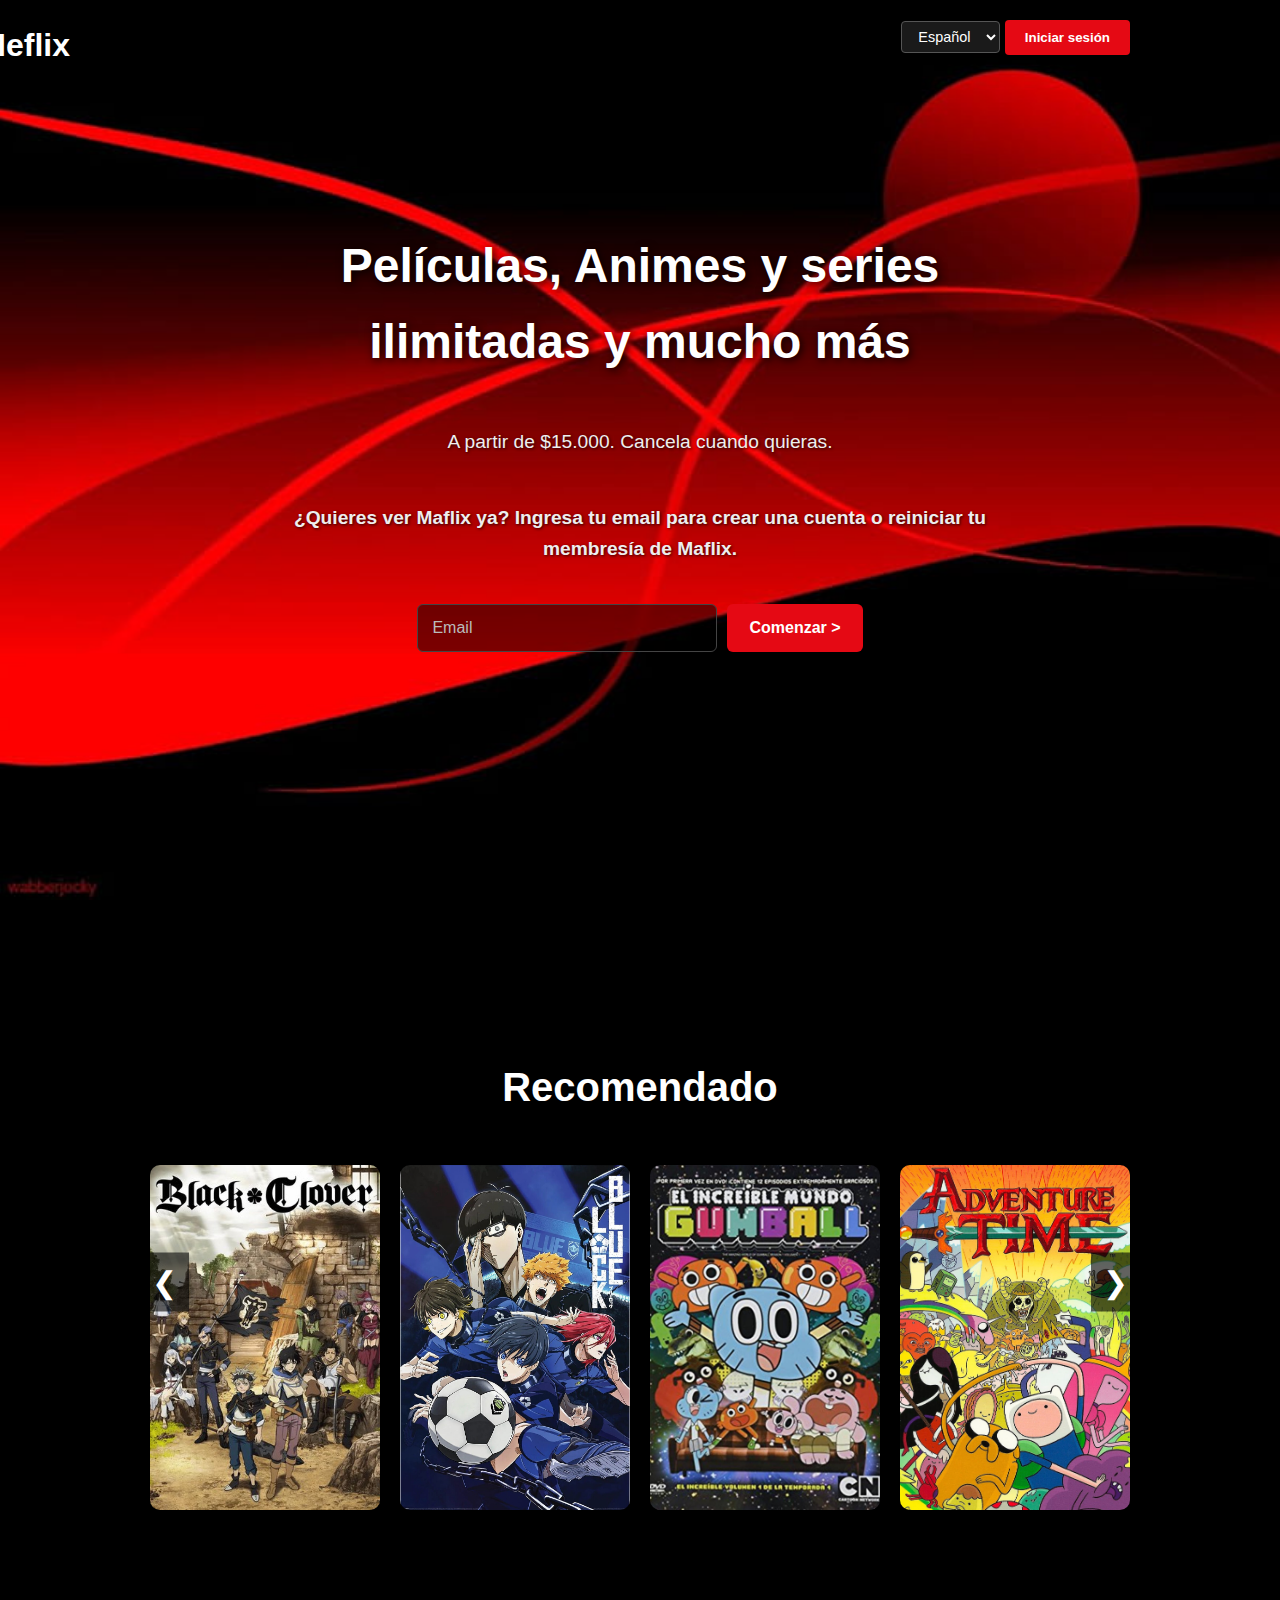
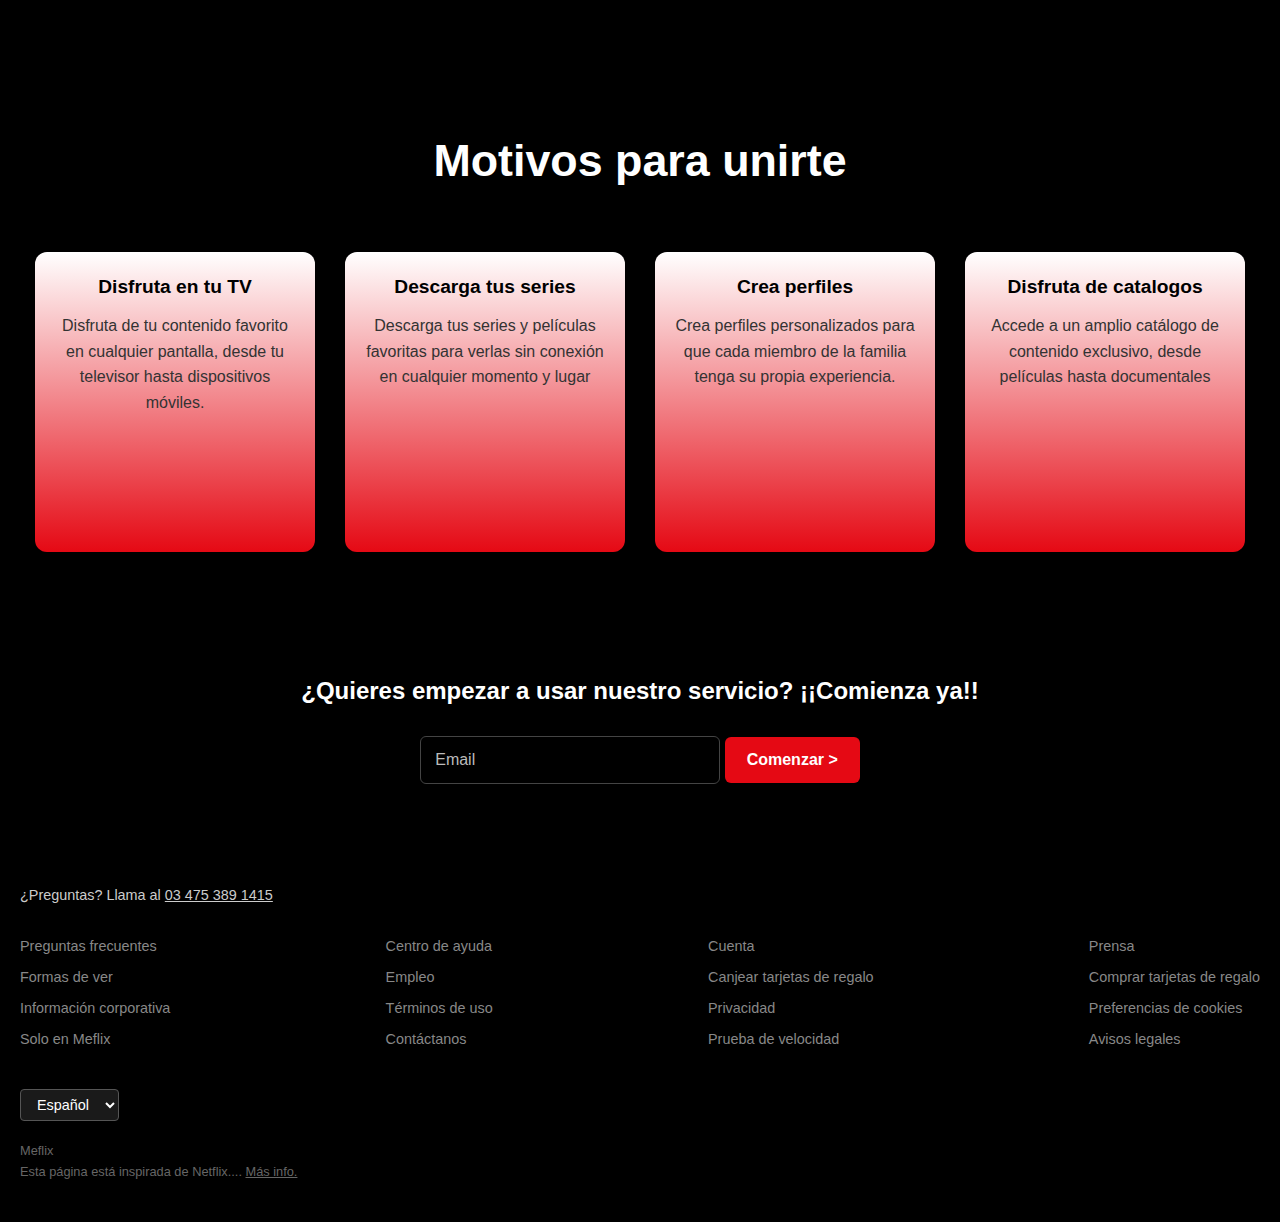
<file: aplicacion_meflix/index.html>
<!DOCTYPE html>
<html lang="es">
<head>
  <meta charset="UTF-8">
  <meta name="viewport" content="width=device-width, initial-scale=1.0">
  <link rel="stylesheet" href="style.css">
  <title>maflix</title>
</head>
<body>
  <div class="contenedor-principal">
    <h1 class="title">Meflix</h1>
    <div class="cabecera">
      <div class="idioma-sesion">
        <select name="Idioma" id="idioma">
          <option value="español">Español</option>
          <option value="ingles">Inglés</option>
        </select>
        <button class="sesion">Iniciar sesión</button>
      </div>
    </div>

    <div class="contenido">
      <h1 class="titulo">Películas, Animes y series <br> ilimitadas y mucho más</h1><br>
      <p class="subtitulo">A partir de $15.000. Cancela cuando quieras.</p><br>
      <h4 class="parrafo">
        ¿Quieres ver Maflix ya? Ingresa tu email para crear una cuenta o reiniciar tu <br>
        membresía de Maflix. <br>
      </h4>
      <div class="empezar">
        <input class="entrada" type="email" placeholder="Email">
        <button class="comenzar" type="button">Comenzar ></button>
      </div>
    </div>
  </div>

  <div class="carrusel">
    <div class="carrusel-contenedor">
      <h1 class="titulo-carrusel">Recomendado</h1><br>
      <button class="carrusel-btn izquierda">&#10094;</button>
      <div class="carrusel-items">
        <img src="imagenes/black_clover.jpeg" alt="Pelicula 1">
        <img src="imagenes/bloo_loock.jpg" alt="Pelicula 2">
        <img src="imagenes/Gumball.jpg" alt="Pelicula 3">
        <img src="imagenes/hora_aventura.jpg" alt="Pelicula 4">
        <img src="imagenes/jujutsu-kaisen.jpg" alt="Pelicula 5">
        <img src="imagenes/sword_online.jpg" alt="Pelicula 6">
        <img src="imagenes/volver_futuro.jpg" alt="Pelicula 7">
        <img src="imagenes/afther.jpg" alt="Pelicula 8">
        <img src="imagenes/dragon_ball.jpeg" alt="Pelicula 9">
        <img src="imagenes/the_100.jpg" alt="Pelicula 10">
      </div>
      <button class="carrusel-btn derecha">&#10095;</button>
    </div>
  </div>

  <div class="motivos">
    <h2 class="titulo-motivos">Motivos para unirte</h2><br>
    <div class="motivo-contenedor">
      <div class="contenedor-motivo">
        <h2 id="Titulo-motivo">Disfruta en tu TV</h2>
        <p id="texto-motivo">Disfruta de tu contenido favorito en cualquier pantalla, desde tu televisor hasta dispositivos móviles.</p>
      </div>
      <div class="contenedor-motivo">
        <h2 id="Titulo-motivo">Descarga tus series</h2>
        <p id="texto-motivo">Descarga tus series y películas favoritas para verlas sin conexión en cualquier momento y lugar</p>
      </div>
      <div class="contenedor-motivo">
        <h2 id="Titulo-motivo">Crea perfiles</h2>
        <p id="texto-motivo">Crea perfiles personalizados para que cada miembro de la familia tenga su propia experiencia.</p>
      </div>
      <div class="contenedor-motivo">
        <h2 id="Titulo-motivo">Disfruta de catalogos</h2>
        <p id="texto-motivo">Accede a un amplio catálogo de contenido exclusivo, desde películas hasta documentales</p>
      </div>
    </div>
  </div>
  <div class="preguntas">
    <h2 class="titulo-pregunta">¿Quieres empezar a usar nuestro servicio? ¡¡Comienza ya!!</h2><br>
    <div class="empesar1">
      <input class="entrada" type="email" placeholder="Email">
      <button class="comenzar" type="button">Comenzar ></button>
    </div>
  </div>
  <footer class="footer">
    <div class="footer-contacto">
      <p>¿Preguntas? Llama al <a href="tel:018009171564">03 475 389 1415</a></p>
    </div>
    <div class="footer-links">
      <ul>
        <li><a href="#">Preguntas frecuentes</a></li>
        <li><a href="#">Formas de ver</a></li>
        <li><a href="#">Información corporativa</a></li>
        <li><a href="#">Solo en Meflix</a></li>
      </ul>
      <ul>
        <li><a href="#">Centro de ayuda</a></li>
        <li><a href="#">Empleo</a></li>
        <li><a href="#">Términos de uso</a></li>
        <li><a href="#">Contáctanos</a></li>
      </ul>
      <ul>
        <li><a href="#">Cuenta</a></li>
        <li><a href="#">Canjear tarjetas de regalo</a></li>
        <li><a href="#">Privacidad</a></li>
        <li><a href="#">Prueba de velocidad</a></li>
      </ul>
      <ul>
        <li><a href="#">Prensa</a></li>
        <li><a href="#">Comprar tarjetas de regalo</a></li>
        <li><a href="#">Preferencias de cookies</a></li>
        <li><a href="#">Avisos legales</a></li>
      </ul>
    </div>

    <div class="footer-idioma">
      <select name="Idioma" id="idioma">
        <option>Español</option>
        <option>Inglés</option>
      </select>
    </div>

    <div class="footer-copy">
      <p>Meflix</p>
      <p>Esta página está inspirada de Netflix.... <a href="#">Más info.</a></p>
    </div>
 </footer>


  <script src="app.js"></script>
</body>
</html>
</file>
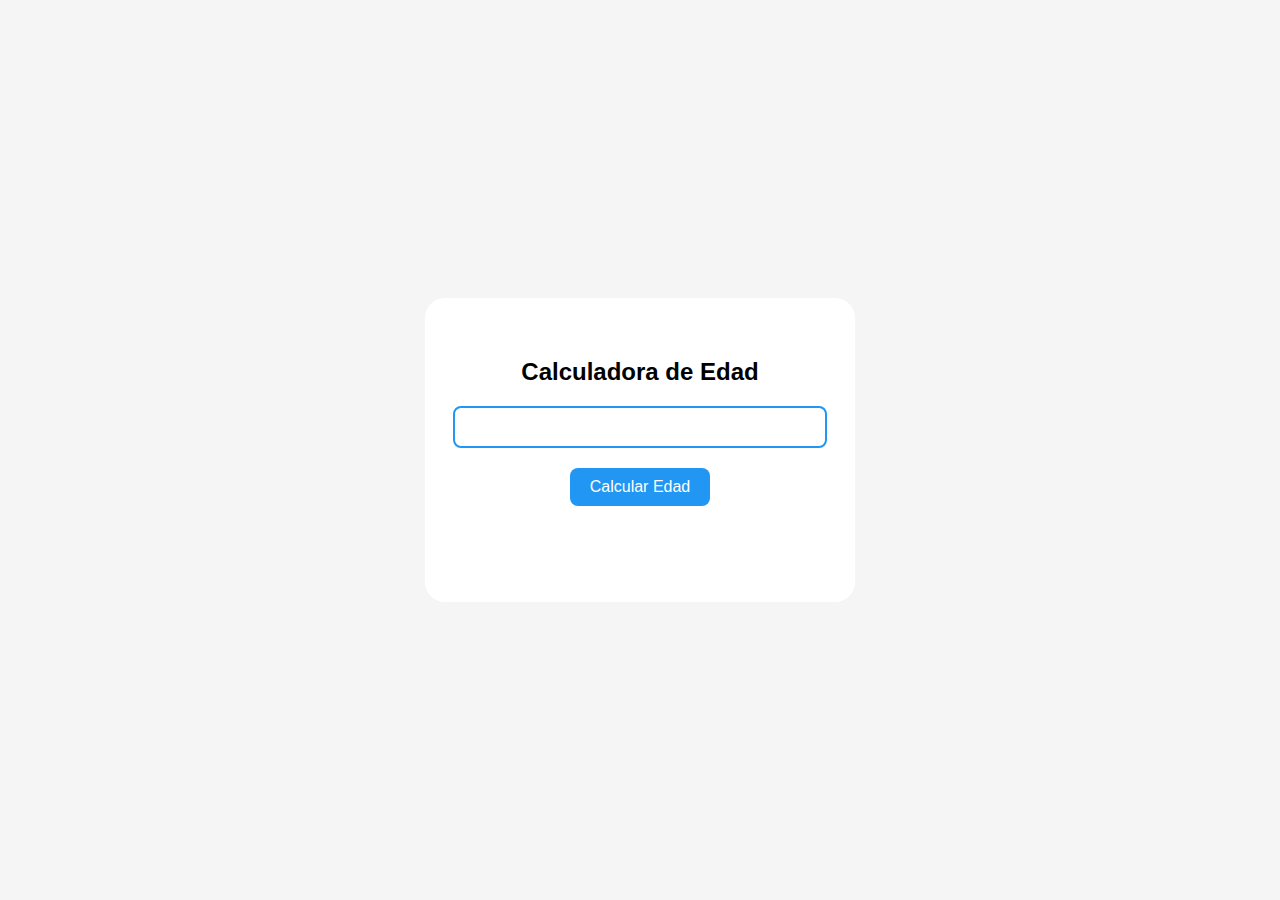
<file: calcular_edad/index.html>
<!DOCTYPE html>
<html lang="es">
<head>
  <meta charset="UTF-8">
  <meta name="viewport" content="width=device-width, initial-scale=1.0">
  <link rel="stylesheet" href="style.css">
  <link rel="icon" href="imagenes/juventud.png" type="image/png">
  <title>Calcular Edad</title>
</head>
<body>
  <div class="contenedor">
    <h2>Calculadora de Edad</h2>
    <input type="number" id="año" type="text">
    <button id="boton">Calcular Edad</button>
    <br>
    <h3 id="texto"></h3>
  </div>
  <script src="app.js"></script>
</body>
</html>
</file>
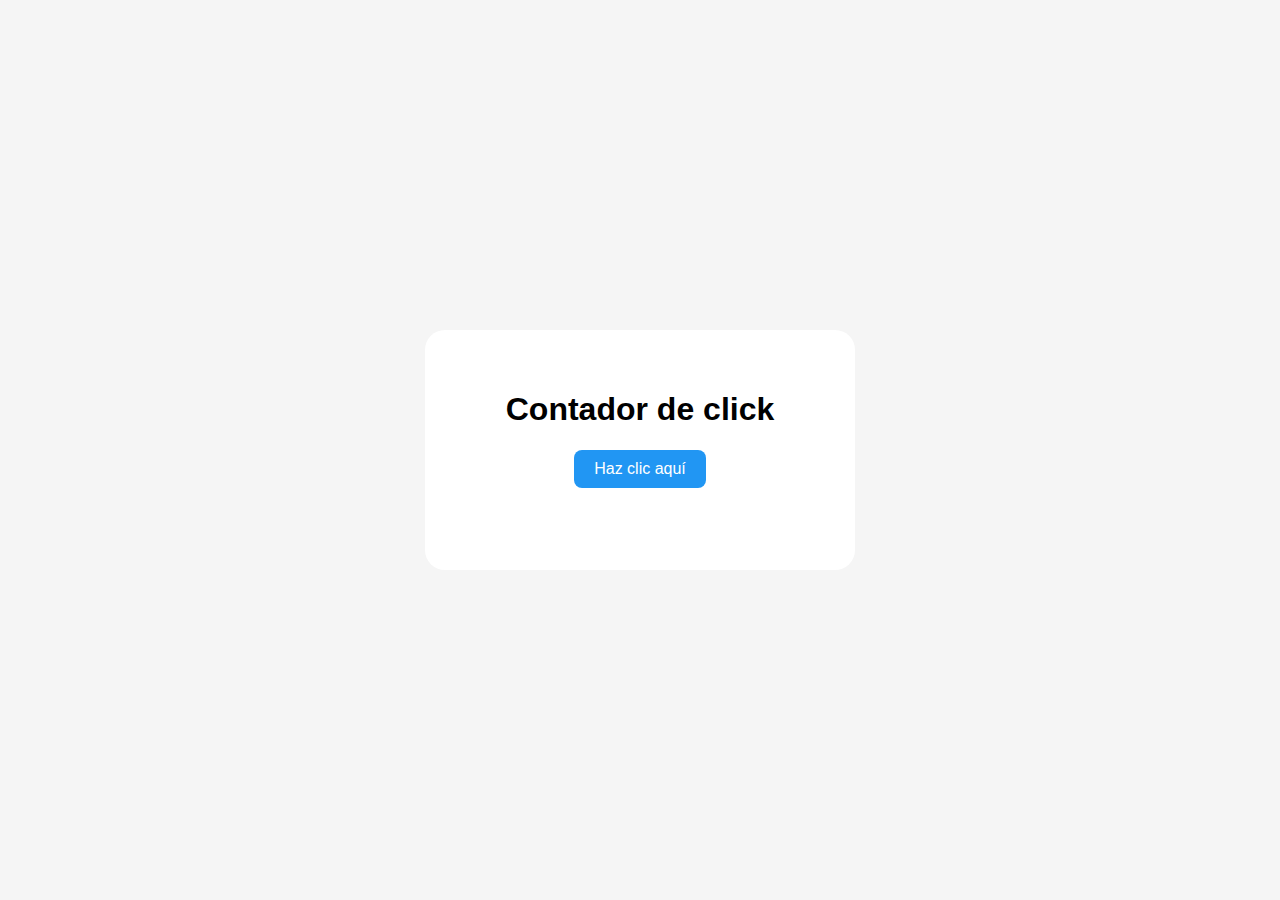
<file: contador_clicks/index.html>
<!DOCTYPE html>
<html lang="es">
<head>
  <meta charset="UTF-8">
  <meta name="viewport" content="width=device-width, initial-scale=1.0">
  <link rel="stylesheet" href="style.css">
  <link rel="icon" href="imagenes/presiona-el-boton.png" type="image/png">
  <title>contador de click</title>
</head>
<body>
  <div class="contenedor">
    <h1 class="titulo">Contador de click</h1>
    <button id="boton">Haz clic aquí</button>
    <h1 id="texto"></h1>
  </div>
  <script src="app.js"></script>
</body>
</html>
</file>
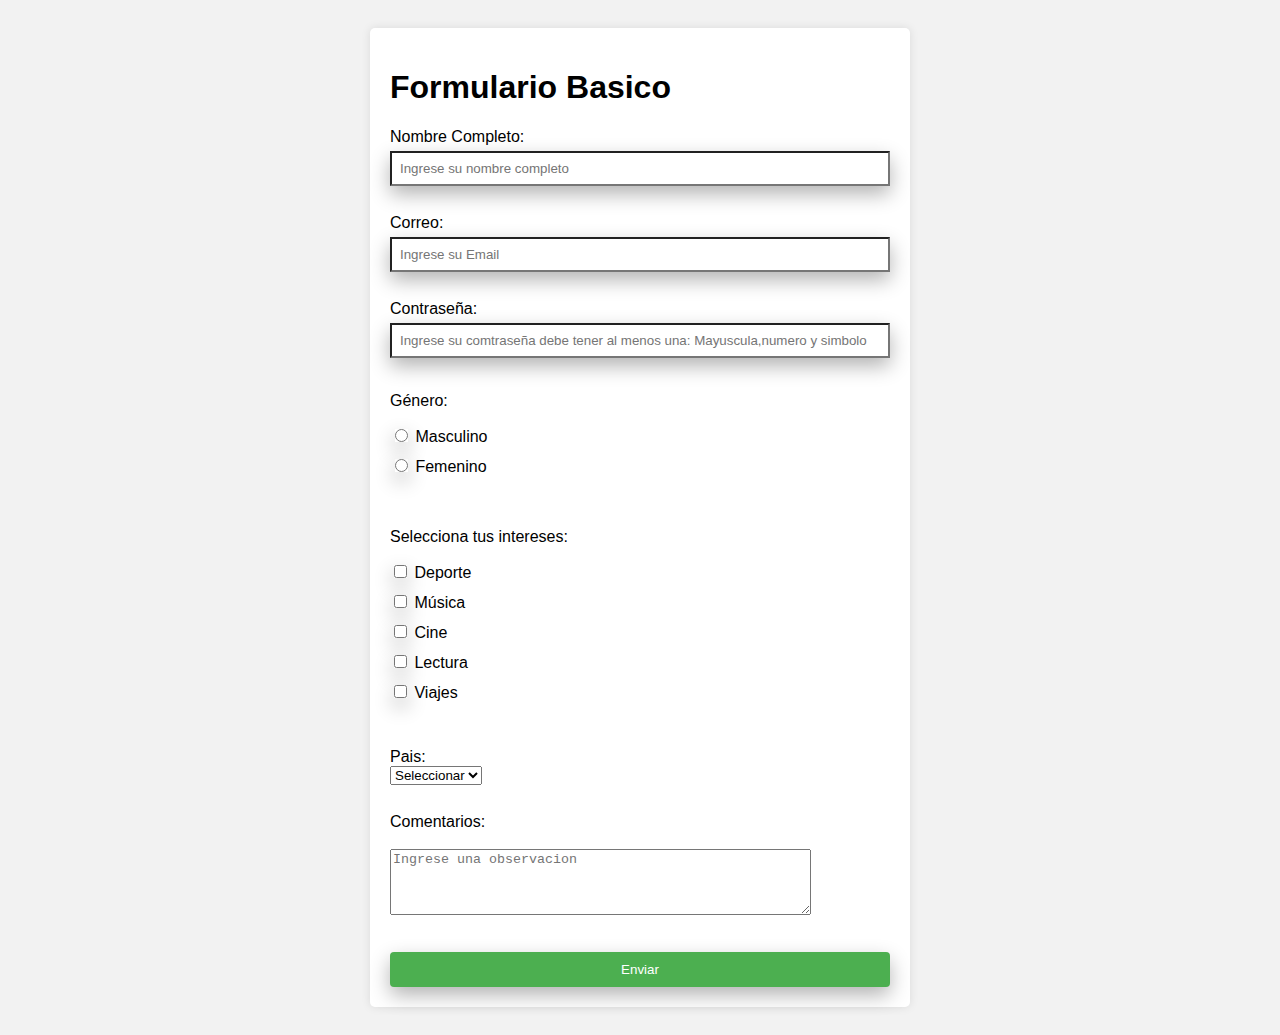
<file: formulario-main/index.html>
<!DOCTYPE html>
<html lang="es">
<head>
    <meta charset="UTF-8">
    <meta name="viewport" content="width=device-width, initial-scale=1.0">
    <link rel="stylesheet" href="style.css">
    <link rel="icon" href="maletin.png" type="image/png">
    <title>Formulario Basico</title>
</head>
<body>
    <form class="contenedor" action="/procesar" method="post">
        <h1>Formulario Basico</h1>

        <label for="nombre">Nombre Completo:</label>
        <input type="text" id="nombre" name="nombre" minlength="15" required placeholder="Ingrese su nombre completo" title="Aqui va u nombre completo"/><br>
        <br>
        <label for="email">Correo:</label>
        <input type="email" id="email" name="email" required placeholder="Ingrese su Email" title="Aqui va su email"/><br>
        <br>
        <label for="contraseña">Contraseña:</label>
        <input type="password" id="contraseña" name="contraseña" requiredminlength="8" maxlength="12" required placeholder="Ingrese su comtraseña debe tener al menos una: Mayuscula,numero y simbolo" title="Aqui va su contraseña debe tener:Mayuscula,numero y simbolo" pattern="^(?=.*[A-Z])(?=.*\d)(?=.*[\W_]).{8,}$"/><br>
        <br>
        <p title="Elija su Genero">Género:</p>
        <label><input type="radio" name="genero" value="masculino" title="Masculino"/> Masculino</label>
        <label><input type="radio" name="genero" value="femenino" title="Femenino"/> Femenino</label><br>
        <br>
        <p>Selecciona tus intereses:</p>
        <label><input type="checkbox" id="deporte" name="intereses[]" value="Deporte"> Deporte</label>
        <label><input type="checkbox" id="musica" name="intereses[]" value="Música"> Música</label>
        <label><input type="checkbox" id="cine" name="intereses[]" value="Cine"> Cine</label>
        <label><input type="checkbox" id="lectura" name="intereses[]" value="Lectura"> Lectura</label>
        <label><input type="checkbox" id="viajes" name="intereses[]" value="Viajes"> Viajes</label><br>
        <br>
        <label for="pais" title="Elije tu pais" >Pais:</label>
        <select id="pais" name="pais" required>
            <option value="seleccionar">Seleccionar</option>
            <option value="mexico">Mexico</option>
            <option value="españa">España</option>
            <option value="argentina">Argentina</option>
            <option value="colombia">Colombia</option>
        </select><br>
        <br>
        <label for="comentarios">Comentarios:</label><br>
        <textarea id="comentarios" name="comentarios" rows="4" cols="50" required placeholder="Ingrese una observacion" title="Aqui deje una observacion"></textarea><br>
        <br>
        <input class="boton" type="submit" value="Enviar" />
    </form>
    
</body>
</html>
</file>
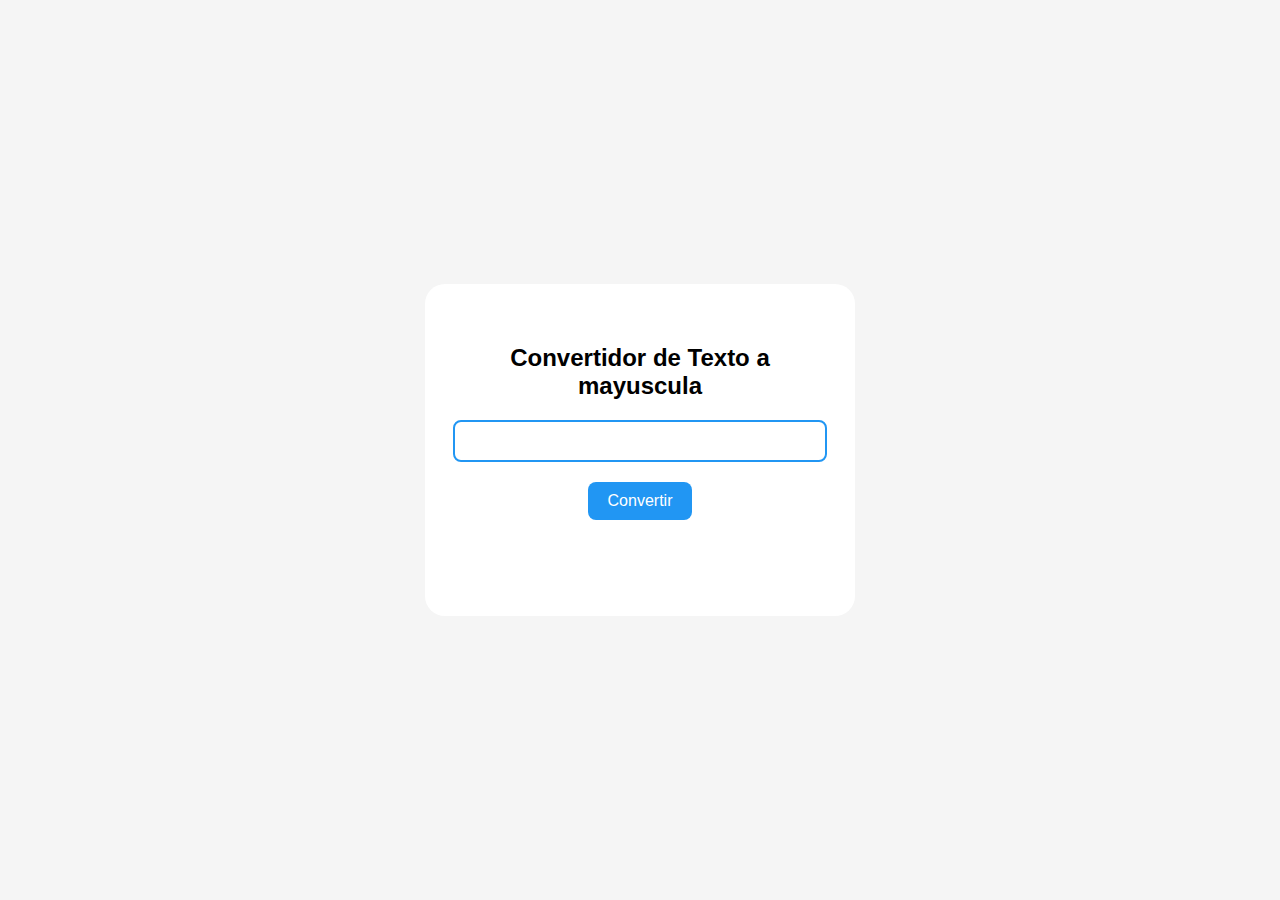
<file: mayuscula/index.html>
<!DOCTYPE html>
<html lang="es">
<head>
    <meta charset="UTF-8">
    <meta name="viewport" content="width=device-width, initial-scale=1.0">
    <link rel="stylesheet" href="style.css">
    <link rel="icon" href="imagenes/mayusculas.png" type="image/png">
    <title>Convertidor a mayuscula</title>
</head>
<body>
  <div class="contenedor">
    <h2>Convertidor de Texto a mayuscula</h2>
    <input id="texto" type="text">
    <button id="boton">Convertir</button>
    <br>
    <h3 id="mayuscula"></h3>
  </div>
  <script src="app.js"></script>
</body>
</html>
</file>
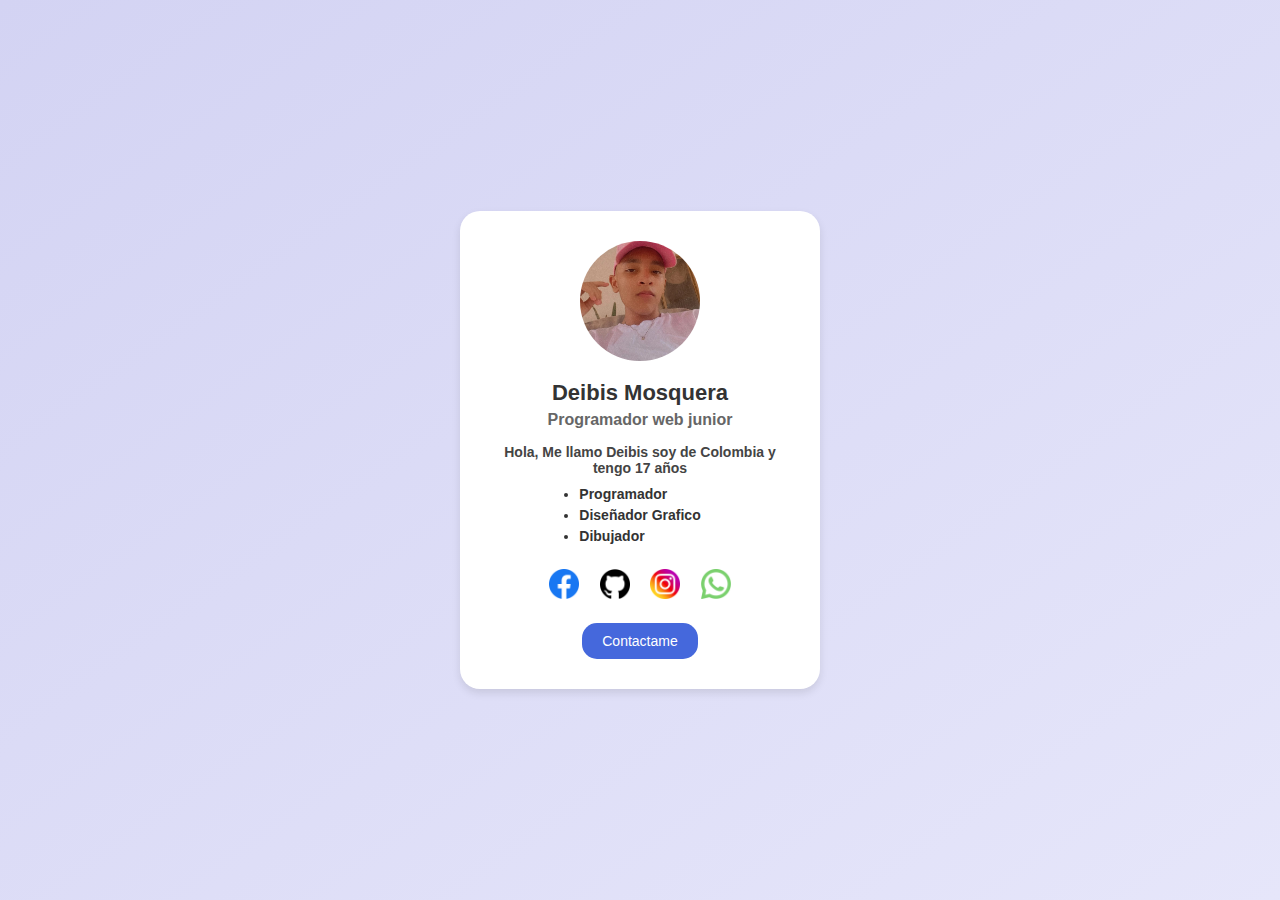
<file: perfil/index.html>
<!DOCTYPE html>
<html lang="es">
<head>
    <meta charset="UTF-8">
    <meta name="viewport" content="width=device-width, initial-scale=1.0">
    <link rel="icon" href="imagenes/corazon.png" type="image/png">
    <link rel="stylesheet" href="style.css">
    <title>Mi perfil</title>
</head>
<body>

    <div class="contenedor">
        <img class="perfil" src="imagenes/deibis.jpg" alt="Foto de Deibis Mosquera">
        <h2>Deibis Mosquera</h2>
        <h3>Programador web junior</h3>
        <p>Hola, Me llamo Deibis soy de Colombia y tengo 17 años</p>
        <ul>
            <li>Programador</li>
            <li>Diseñador Grafico</li>
            <li>Dibujador</li>
        </ul>

        <div>
            <a target="_blank" href="https://www.facebook.com/deivis.barrios.161"><img class="redes" src="imagenes/facebook.png" alt="Faceboock"></a>
            <a target="_blank" href="https://github.com/dashboard"><img class="redes" src="imagenes/github.png" alt="Github"></a>
            <a target="_blank" href="https://www.instagram.com/deibis_barrios17"><img class="redes" src="imagenes/social.png" alt="Instagram"></a>
            <a target="_blank" href="https://wa.me/3045903327"><img class="redes" src="imagenes/whatsapp.png" alt="Whatsapp"></a>
        </div>

        <button>Contactame</button>

    </div>
    
</body>
</html>
</file>
<file: aplicacion_meflix/style.css>
* {
  margin: 0;
  padding: 0;
  box-sizing: border-box;
}

body {
  font-family: 'Helvetica Neue', Helvetica, Arial, sans-serif;
  background-color: #000;
  color: #fff;
  line-height: 1.6;
}

.contenedor-principal {
  background-image: url('imagenes/rojo.jpg');
  background-size: cover;
  background-position: center;
  height: 100vh;
  width: 100%;
  position: relative;
}

.cabecera {
  display: flex;
  justify-content: space-between;
  align-items: center;
  padding: 20px 40px;
}

.logo {
  height: 40px;
}

.idioma-sesion {
  position: absolute;
  top: 10px;    
  right: 140px;      
  padding: 10px;
  background-color: rgba(0,0,0,0.5);
  border-radius: 6px;
}

#idioma {
  padding: 6px 12px;
  background-color: rgba(255,255,255,0.1);
  color: white;
  border: 1px solid #555;
  border-radius: 4px;
  font-size: 0.9rem;
}

.sesion {
  background-color: #e50914;
  border: none;
  padding: 10px 20px;
  color: white;
  font-weight: bold;
  border-radius: 4px;
  cursor: pointer;
  transition: background-color 0.3s ease;
}

.sesion:hover {
  background-color: #f40612;
}

.contenido {
  display: flex;
  flex-direction: column;
  justify-content: center;
  align-items: center;
  text-align: center;
  height: calc(100vh - 100px);
  padding: 0 20px;
}

.title{
  padding: 10px;
  position: absolute;
  top: 10px;    
  right: 1200px; 
}
.titulo {
  font-size: 3rem;
  font-weight: bold;
  margin-bottom: 20px;
  color: white;
  text-shadow: 2px 2px 8px rgba(0, 0, 0, 0.9);
}

.subtitulo,
.parrafo {
  max-width: 700px;
  margin-bottom: 20px;
  font-size: 1.2rem;
  color: #eee;
  text-shadow: 1px 1px 3px rgba(0, 0, 0, 0.7);
}

.empezar {
  display: flex;
  gap: 10px;
  margin-top: 20px;
  flex-wrap: wrap;
  justify-content: center;
}

.entrada {
  padding: 14px;
  width: 300px;
  font-size: 1rem;
  background-color: rgba(0, 0, 0, 0.5);
  border: 1px solid #444;
  border-radius: 6px;
  color: white;
}

.entrada::placeholder {
  color: #bbb;
}

.comenzar {
  background-color: #e50914;
  border: none;
  color: white;
  font-weight: bold;
  padding: 14px 22px;
  border-radius: 6px;
  font-size: 1rem;
  cursor: pointer;
  transition: background-color 0.3s ease;
}

.comenzar:hover {
  background-color: #f40612;
}

/* Carrusel */
.carrusel {
  background-color: #000;
  height: 85vh;
  display: flex;
  justify-content: center;
  align-items: center;
  position: relative;
}

.carrusel-contenedor {
  width: 90%;
  max-width: 1000px;
  overflow: hidden;
  position: relative;
}

.carrusel-items {
  display: flex;
  transition: transform 0.5s ease-in-out;
}

.carrusel-items img {
  width: 230px;
  height: auto;
  margin: 0 10px;
  border-radius: 10px;
  object-fit: cover;
  box-shadow: 0 4px 10px rgba(0,0,0,0.5);
}

.carrusel-btn {
  position: absolute;
  top: 50%;
  transform: translateY(-50%);
  background-color: rgba(0,0,0,0.6);
  border: none;
  color: white;
  font-size: 30px;
  padding: 12px;
  cursor: pointer;
  z-index: 2;
}

.carrusel-btn.izquierda {
  left: 0;
}

.carrusel-btn.derecha {
  right: 0;
}

.titulo-carrusel {
  font-size: 2.5rem;
  font-weight: bold;
  margin-bottom: 20px;
  color: #fff;
  text-align: center;
}

.motivos {
  width: 100%;
  padding: 60px 20px;
  background-color: black;
}

.titulo-motivos {
  font-size: 2.8rem;
  font-weight: bold;
  color: white;
  margin-bottom: 30px;
  text-align: center;
}

.motivo-contenedor {
  display: flex;
  flex-wrap: wrap;
  justify-content: center;
  gap: 30px;
}

.contenedor-motivo {
  background: linear-gradient(to top, #e50914, #fff);
  border-radius: 12px;
  box-shadow: 0 6px 12px rgba(0,0,0,0.4);
  padding: 20px;
  max-width: 280px;
  height: 300px;
  text-align: center;
  transition: transform 0.3s;
}

.contenedor-motivo:hover {
  transform: translateY(-5px);
}

#Titulo-motivo {
  color: black;
  font-weight: bold;
  font-size: 1.2rem;
  margin-bottom: 10px;
}

#texto-motivo {
  color: #333;
  font-size: 1rem;
}

.image {
  border-radius: 50%;
  width: 60px;
  margin-bottom: 10px;
}

/* Preguntas */
.preguntas {
  padding: 60px 20px;
  background-color: black;
  color: white;
  text-align: center;
}

.titulo-preguntas {
  font-size: 2rem;
  margin-bottom: 20px;
}

.footer {
  background-color: black;
  color: #888;
  padding: 40px 20px;
  font-family: Arial, sans-serif;
  font-size: 0.9rem;
}

.footer-contacto {
  margin-bottom: 20px;
  color: #ccc;
}

.footer-contacto a {
  color: #ccc;
  text-decoration: underline;
}

.footer-links {
  display: flex;
  flex-wrap: wrap;
  gap: 40px;
  justify-content: space-between;
  margin-bottom: 30px;
}

.footer-links ul {
  list-style: none;
  padding: 0;
  margin: 0;
}

.footer-links li {
  margin: 8px 0;
}

.footer-links a {
  color: #888;
  text-decoration: none;
}

.footer-links a:hover {
  text-decoration: underline;
}

.footer-idioma select {
  background-color: transparent;
  color: #ccc;
  padding: 8px;
  border: 1px solid #555;
  border-radius: 4px;
  margin-bottom: 20px;
}

.footer-copy {
  font-size: 0.8rem;
  color: #666;
}

.footer-copy a {
  color: #666;
  text-decoration: underline;
}

.frecuentes {
  padding: 1rem;
  width: 100%;
  background-color: black;
  font-family: 'Segoe UI', Tahoma, Geneva, Verdana, sans-serif;
  margin: 0 auto;
}

.frecuentes details {
  margin-bottom: 0.5rem;
  background: linear-gradient(135deg, rgb(194, 191, 191), rgb(223, 218, 218));
  border-radius: 8px;
  padding: 0.8rem 1rem;
  box-shadow: 0 2px 5px rgba(0, 0, 0, 0.1);
  cursor: pointer;
}

.frecuentes summary {
  font-weight: bold;
  font-size: 1rem;
  outline: none;
  color: #000;
}

.frecuentes p {
  margin-top: 0.5rem;
  font-size: 0.95rem;
  line-height: 1.4;
  color: #000;
}

@media (max-width: 768px) {
  .footer-links {
    flex-direction: column;
    gap: 20px;
  }

  .footer-links ul {
    width: 100%;
  }
}
</file>
<file: calcular_edad/style.css>
body {
  margin: 0;
  font-family: Arial, sans-serif;
  display: flex;
  justify-content: center;
  align-items: center;
  height: 100vh;
  background-color: whitesmoke;
}

.contenedor {
  background-color: #ffffff;
  padding: 40px;
  border-radius: 20px;
  text-align: center;
  width: 350px;
  flex-direction: column;
  justify-content: center;
  align-items: center;
  display: flex;
}

h2 {
  color: black;
  margin-bottom: 20px;
  text-align: center;
  display: flex;
  justify-content: center;
  align-items: center;
}

input{
  width: 100%;
  padding: 10px;
  margin-bottom: 20px;
  border: 2px solid #2196F3;
  border-radius: 8px;
  font-size: 16px;
  text-align: center;
}

button {
  background-color: #2196F3;
  color: white;
  border: none;
  padding: 10px 20px;
  font-size: 16px;
  border-radius: 8px;
  cursor: pointer;
  transition: background-color 0.3s;
  justify-content: center;
  align-items: center;
}

button:hover {
  background-color: #134b83;
}

h3 {
  color: black;
  margin-bottom: 20px;
  text-align: center;
  display: flex;
  justify-content: center;
  align-items: center;
}
</file>
<file: contador_clicks/style.css>
body {
  margin: 0;
  font-family: Arial, sans-serif;
  display: flex;
  justify-content: center;
  align-items: center;
  height: 100vh;
  background-color: whitesmoke;
}

.contenedor {
  background-color: #ffffff;
  padding: 40px;
  border-radius: 20px;
  text-align: center;
  width: 350px;
  flex-direction: column;
  justify-content: center;
  align-items: center;
  display: flex;
}

h2 {
  color: black;
  margin-bottom: 20px;
  text-align: center;
  display: flex;
  justify-content: center;
  align-items: center;
}

input{
  width: 100%;
  padding: 10px;
  margin-bottom: 20px;
  border: 2px solid #2196F3;
  border-radius: 8px;
  font-size: 16px;
  text-align: center;
}

button {
  background-color: #2196F3;
  color: white;
  border: none;
  padding: 10px 20px;
  font-size: 16px;
  border-radius: 8px;
  cursor: pointer;
  transition: background-color 0.3s;
  justify-content: center;
  align-items: center;
}

button:hover {
  background-color: #134b83;
}

h3 {
  color: black;
  margin-bottom: 20px;
  text-align: center;
  display: flex;
  justify-content: center;
  align-items: center;
}
</file>
<file: formulario-main/style.css>
body {
    font-family: Arial, sans-serif;
    background-color: #f2f2f2;
    padding: 20px;
  }
  
  form {
    background-color: #ffffff;
    padding: 20px;
    margin: auto;
    width: 100%;
    max-width: 500px;
    border-radius: 5px;
    box-shadow: 0 0 10px rgba(0, 0, 0, 0.1);
  }
  
  h2 {
    text-align: center;
  }
  
  label {
    display: block;
    margin-top: 10px;
  }
  
  input[type="text"],
  input[type="email"],
  input[type="password"] {
    width: 100%;
    padding: 8px;
    margin-top: 5px;
    box-sizing: border-box;
  }
  
  input,textarea:hover {
    box-shadow: 0 8px 20px rgba(0, 0, 0, 0.3);
  }
  .boton {
    margin-top: 15px;
    width: 100%;
    padding: 10px;
    background-color: #4CAF50;
    color: white;
    border: none;
    border-radius: 4px;
    cursor: pointer;
  }
  
  .boton:hover {
    background-color: #45a049;
  }
  
  #musica 
  #iddeporte,
  #cine,
  #lectura,
  #viajes {
    padding: 2px;
  }
</file>
<file: mayuscula/style.css>
body {
    margin: 0;
    font-family: Arial, sans-serif;
    display: flex;
    justify-content: center;
    align-items: center;
    height: 100vh;
    background-color: whitesmoke;
}

.contenedor {
    background-color: #ffffff;
    padding: 40px;
    border-radius: 20px;
    text-align: center;
    width: 350px;
    flex-direction: column;
    justify-content: center;
    align-items: center;
    display: flex;
}

h2 {
    color: black;
    margin-bottom: 20px;
    text-align: center;
    display: flex;
    justify-content: center;
    align-items: center;
}

input{
    width: 100%;
    padding: 10px;
    margin-bottom: 20px;
    border: 2px solid #2196F3;
    border-radius: 8px;
    font-size: 16px;
    text-align: center;
}

button {
    background-color: #2196F3;
    color: white;
    border: none;
    padding: 10px 20px;
    font-size: 16px;
    border-radius: 8px;
    cursor: pointer;
    transition: background-color 0.3s;
    justify-content: center;
    align-items: center;
}

button:hover {
    background-color: #134b83;
}

h3 {
    color: black;
    margin-bottom: 20px;
    text-align: center;
    display: flex;
    justify-content: center;
    align-items: center;
}
</file>
<file: perfil/style.css>
body {
    margin: 0;
    padding: 0;
    font-family: 'Segoe UI', sans-serif;
    background: linear-gradient(to bottom right, #d3d3f3, #e6e6fa);
    display: flex;
    justify-content: center;
    align-items: center;
    height: 100vh;
    font-weight: bold;
}

.contenedor {
    background-color: #ffffff;
    border-radius: 20px;
    padding: 30px;
    width: 300px;
    text-align: center;
    box-shadow: 0 10px 25px rgba(0, 0, 0, 0.2);
    box-shadow: 0 4px 8px rgba(0, 0, 0, 0.1); 
    transition: box-shadow 0.3s ease; 
}

.contenedor:hover {
    box-shadow: 0 8px 20px rgba(0, 0, 0, 0.3);
}

.perfil {
    width: 120px;
    height: 120px;
    object-fit: cover;
    border-radius: 50%;
    margin-bottom: 15px;
}

h2 {
    font-size: 22px;
    color: #333;
    margin: 0;
}

h3 {
    font-size: 16px;
    color: #666;
    margin: 5px 0 15px;
}

p {
    font-size: 14px;
    color: #444;
    margin-bottom: 10px;
}

ul {
    list-style: disc;
    padding-left: 0;
    margin: 0 auto 20px;
    display: inline-block;
    text-align: left;
}

ul li {
    font-size: 14px;
    color: #333;
    margin-bottom: 5px;
}


.redes {
    width: 30px;
    height: 30px;
    margin: 0 8px;
    transition: transform 0.3s ease;
}

.redes:hover {
    transform: scale(1.2);
}

button {
    margin-top: 20px;
    padding: 10px 20px;
    background-color: #4568dc;
    color: white;
    border: none;
    border-radius: 15px;
    font-size: 14px;
    cursor: pointer;
    transition: background-color 0.3s ease;
}

button:hover {
    background-color: #324ab2;
}
</file>
